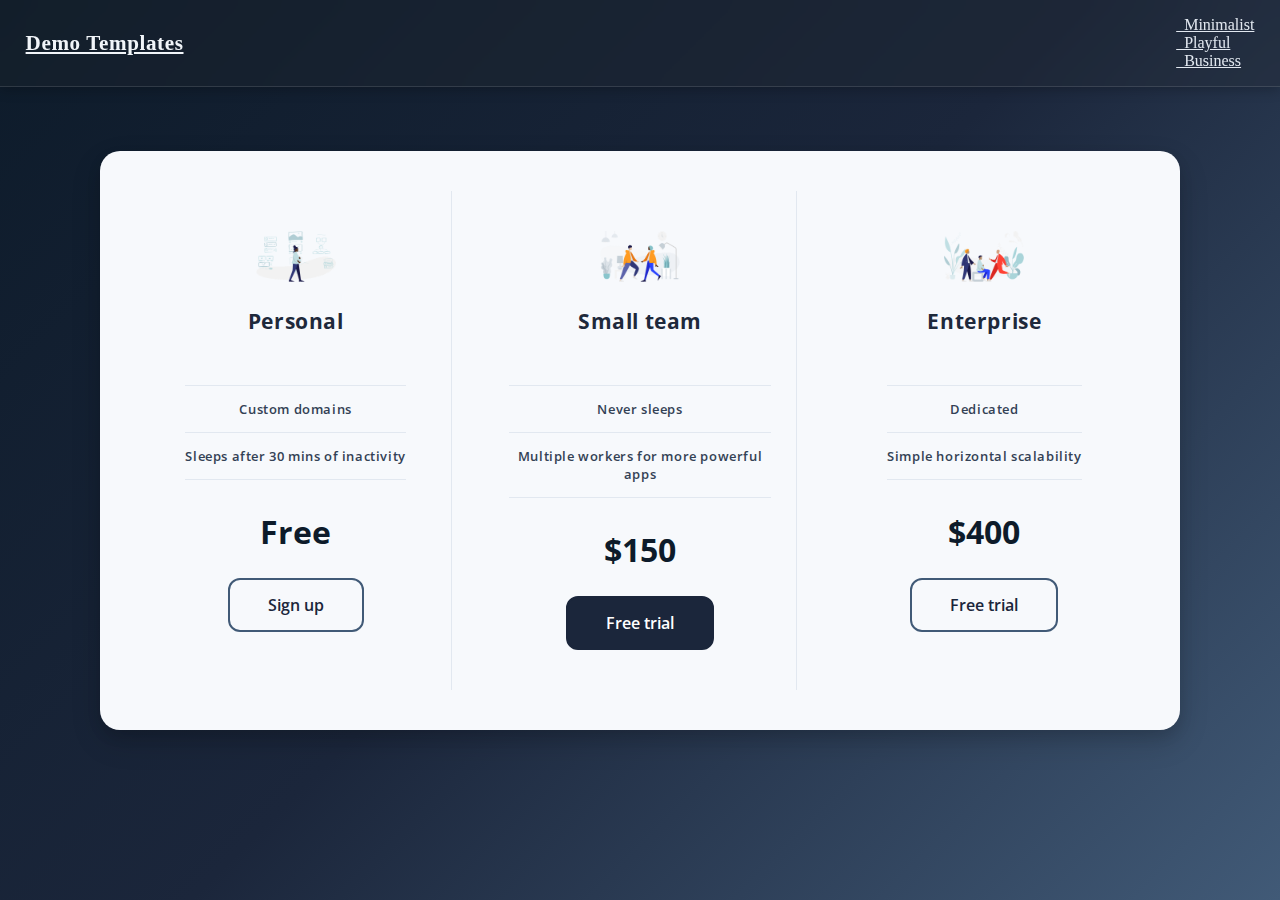
<file: business.html>
<!DOCTYPE html>
<html lang="en">

<head>
    <meta charset="UTF-8">
    <meta name="viewport" content="width=device-width, initial-scale=1.0">
    <title>Price Tiers</title>
    <link rel="stylesheet" href="https://fonts.googleapis.com/css?family=Open+Sans:400,600,700">
    <link rel="stylesheet" href="https://stackpath.bootstrapcdn.com/bootstrap/4.1.3/css/bootstrap.min.css" integrity="sha384-MCw98/SFnGE8fJT3GXwEOngsV7Zt27NXFoaoApmYm81iuXoPkFOJwJ8ERdknLPMO" crossorigin="anonymous">
    <link rel="stylesheet" href="business_style.css">
</head>

<body>
    
<nav class="navbar navbar-expand-sm bg-dark navbar-dark the-main-navbar">
  <a class="navbar-brand" href="/">	Demo Templates</a>
  <ul class="navbar-nav">
    <li class="nav-item">
      <a class="nav-link" href="index.html">&nbsp; Minimalist</a>
    </li>
    <li class="nav-item">
      <a class="nav-link" href="playful.html">&nbsp; Playful</a>
    </li>
    <li class="nav-item">
      <a class="nav-link" href="business.html">&nbsp; Business</a>
    </li>
  </ul>
</nav>
<main>
    <div class="panel pricing-table">

        <div class="pricing-plan">
            <img src="business_images/icon1.png" alt="" class="pricing-img">
            <h2 class="pricing-header">Personal</h2>
            <ul class="pricing-features">
                <li class="pricing-features-item">Custom domains</li>
                <li class="pricing-features-item">Sleeps after 30 mins of inactivity</li>
            </ul>
            <span class="pricing-price">Free</span>
            <a href="#/" class="pricing-button">Sign up</a>
        </div>

        <div class="pricing-plan">
            <img src="business_images/icon2.png" alt="" class="pricing-img">
            <h2 class="pricing-header">Small team</h2>
            <ul class="pricing-features">
                <li class="pricing-features-item">Never sleeps</li>
                <li class="pricing-features-item">Multiple workers for more powerful apps</li>
            </ul>
            <span class="pricing-price">$150</span>
            <a href="#" class="pricing-button is-featured">Free trial</a>
        </div>

        <div class="pricing-plan">
            <img src="business_images/icon3.png" alt="" class="pricing-img">
            <h2 class="pricing-header">Enterprise</h2>
            <ul class="pricing-features">
                <li class="pricing-features-item">Dedicated</li>
                <li class="pricing-features-item">Simple horizontal scalability</li>
            </ul>
            <span class="pricing-price">$400</span>
            <a href="#/" class="pricing-button">Free trial</a>
        </div>

    </div>
</main>
</body>

</html>
</file>
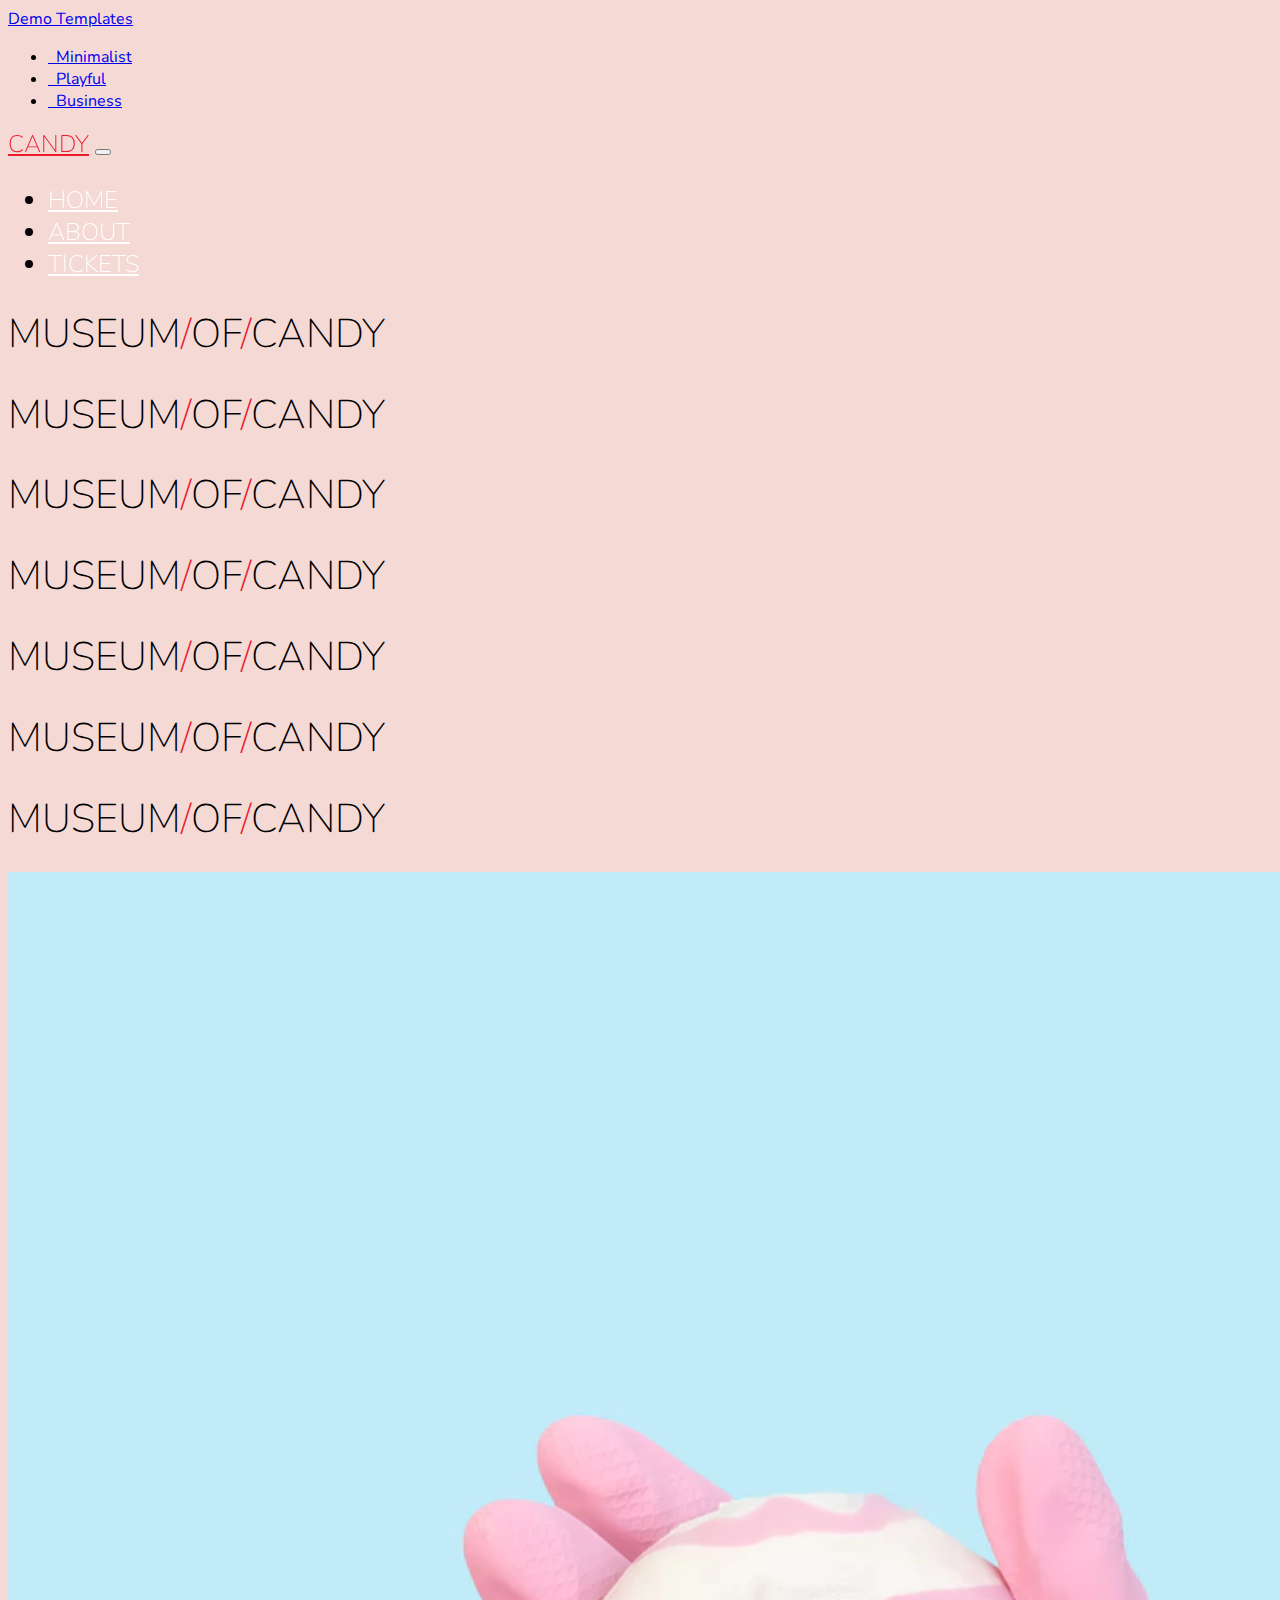
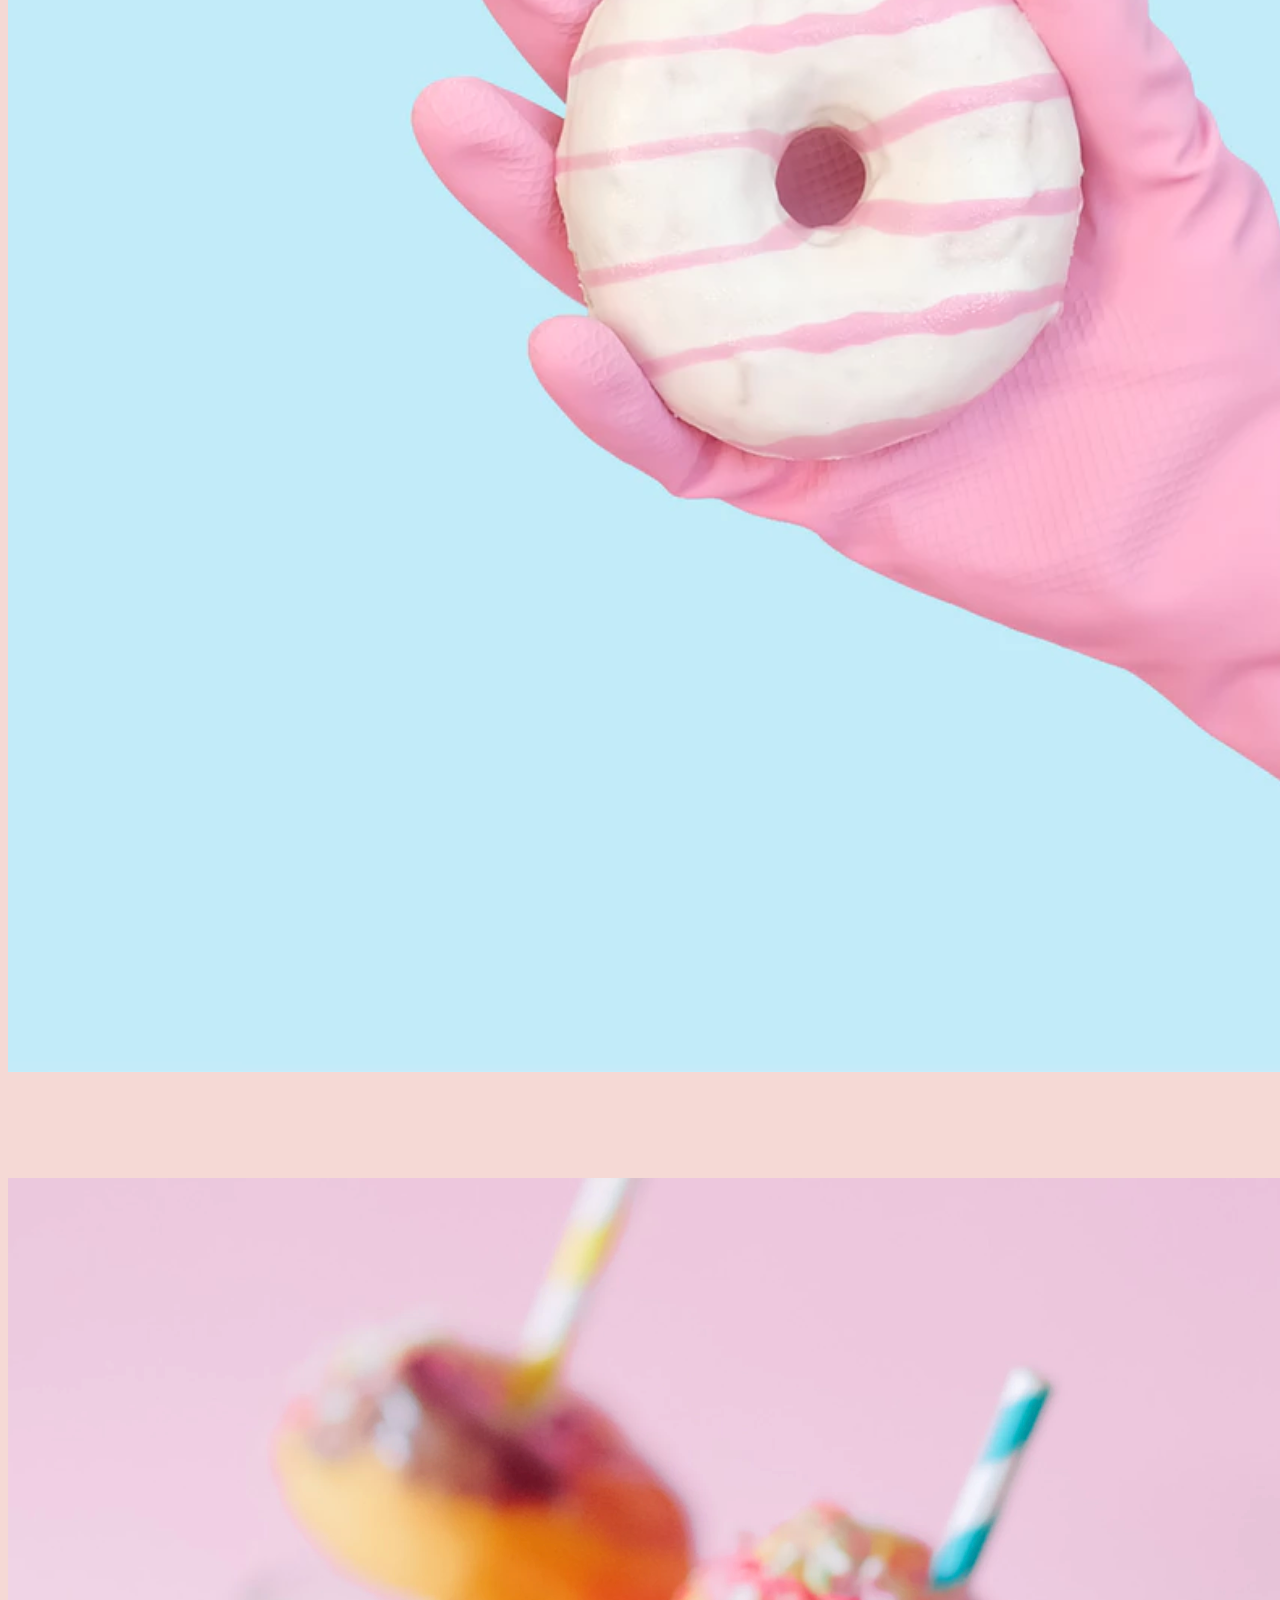
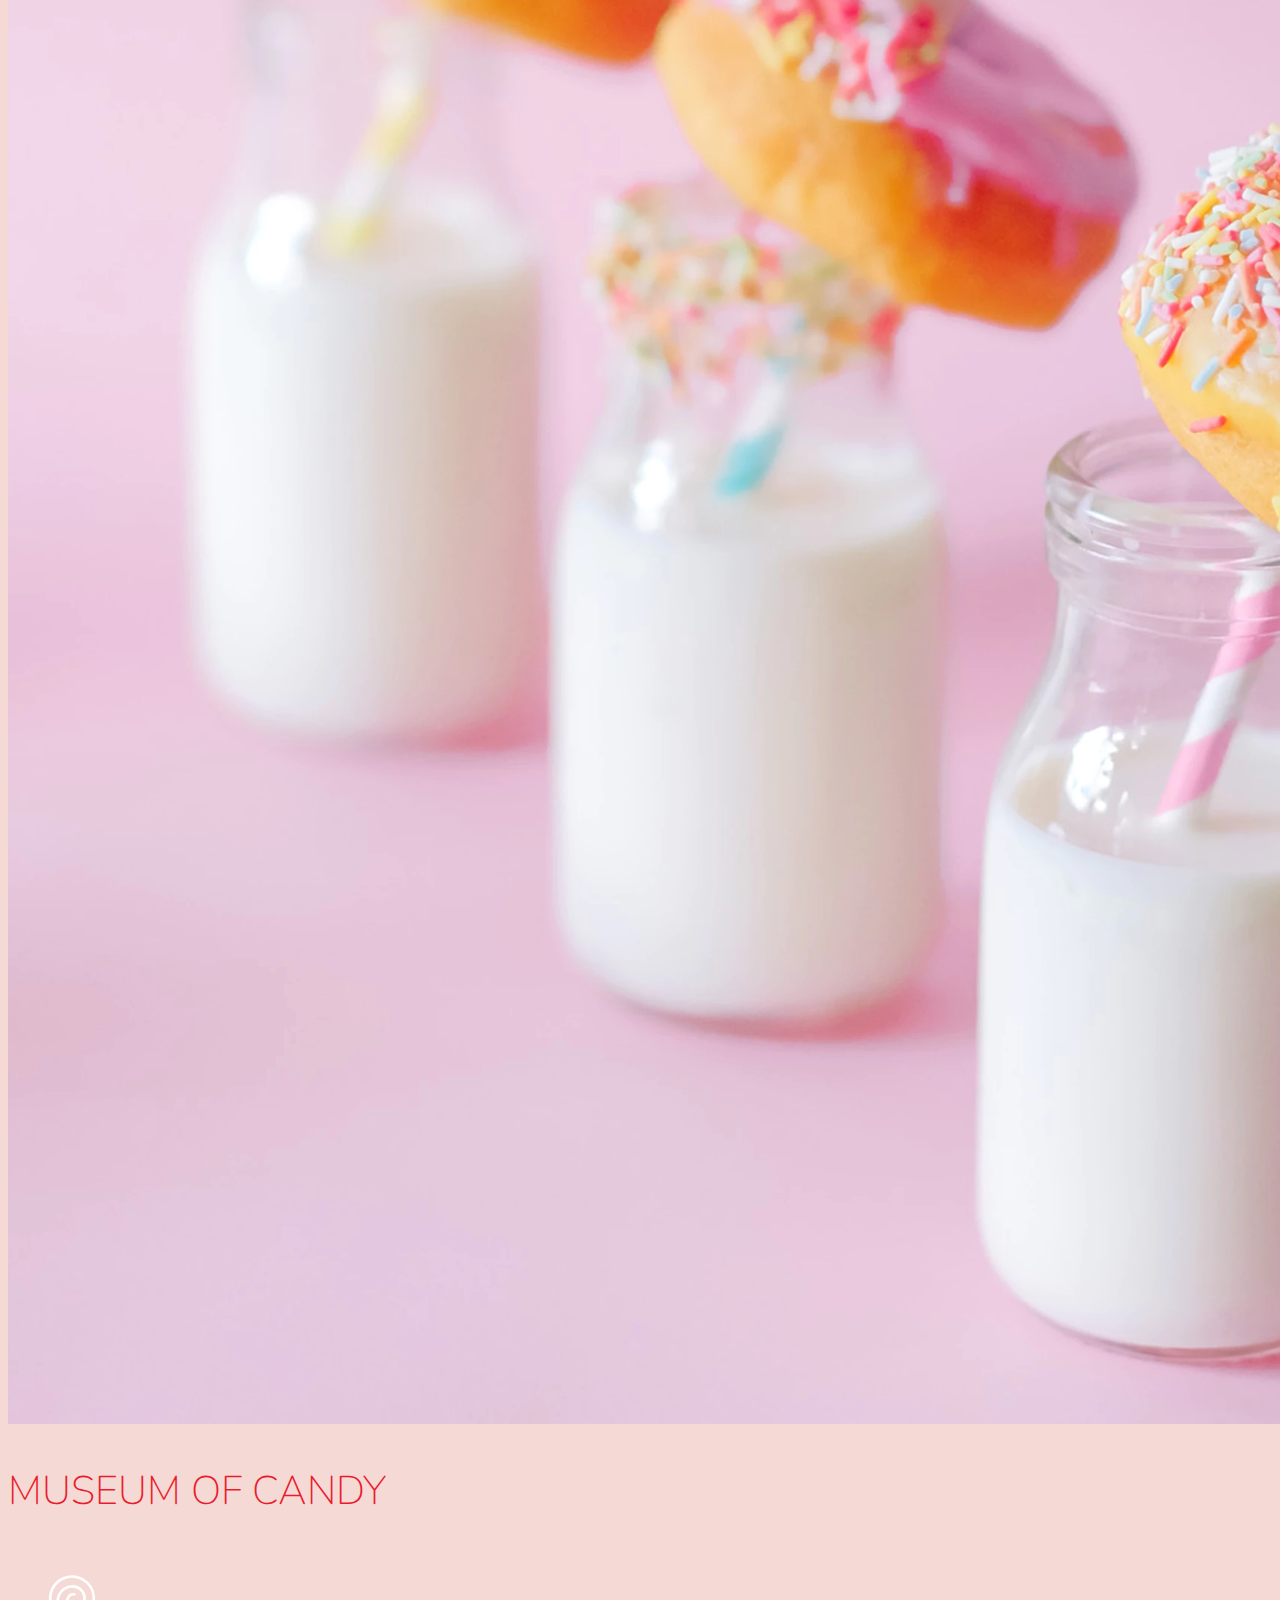
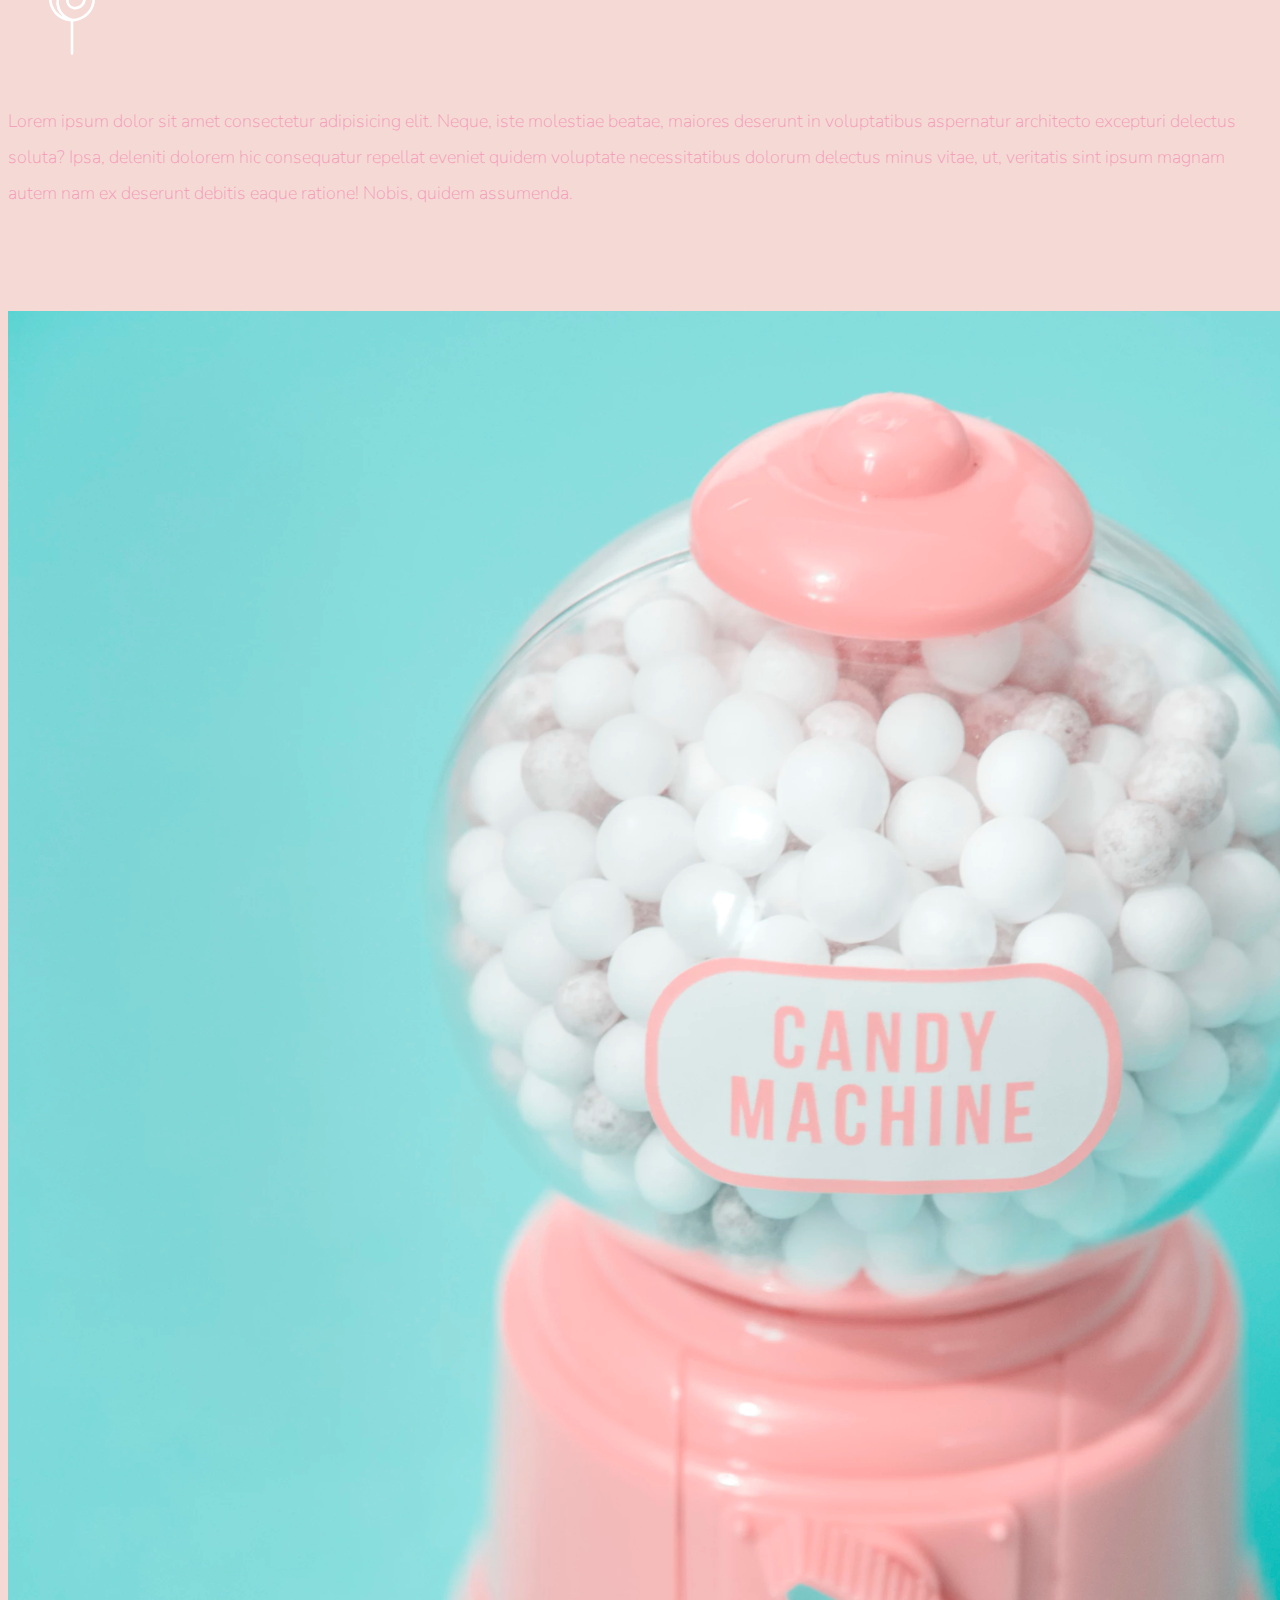
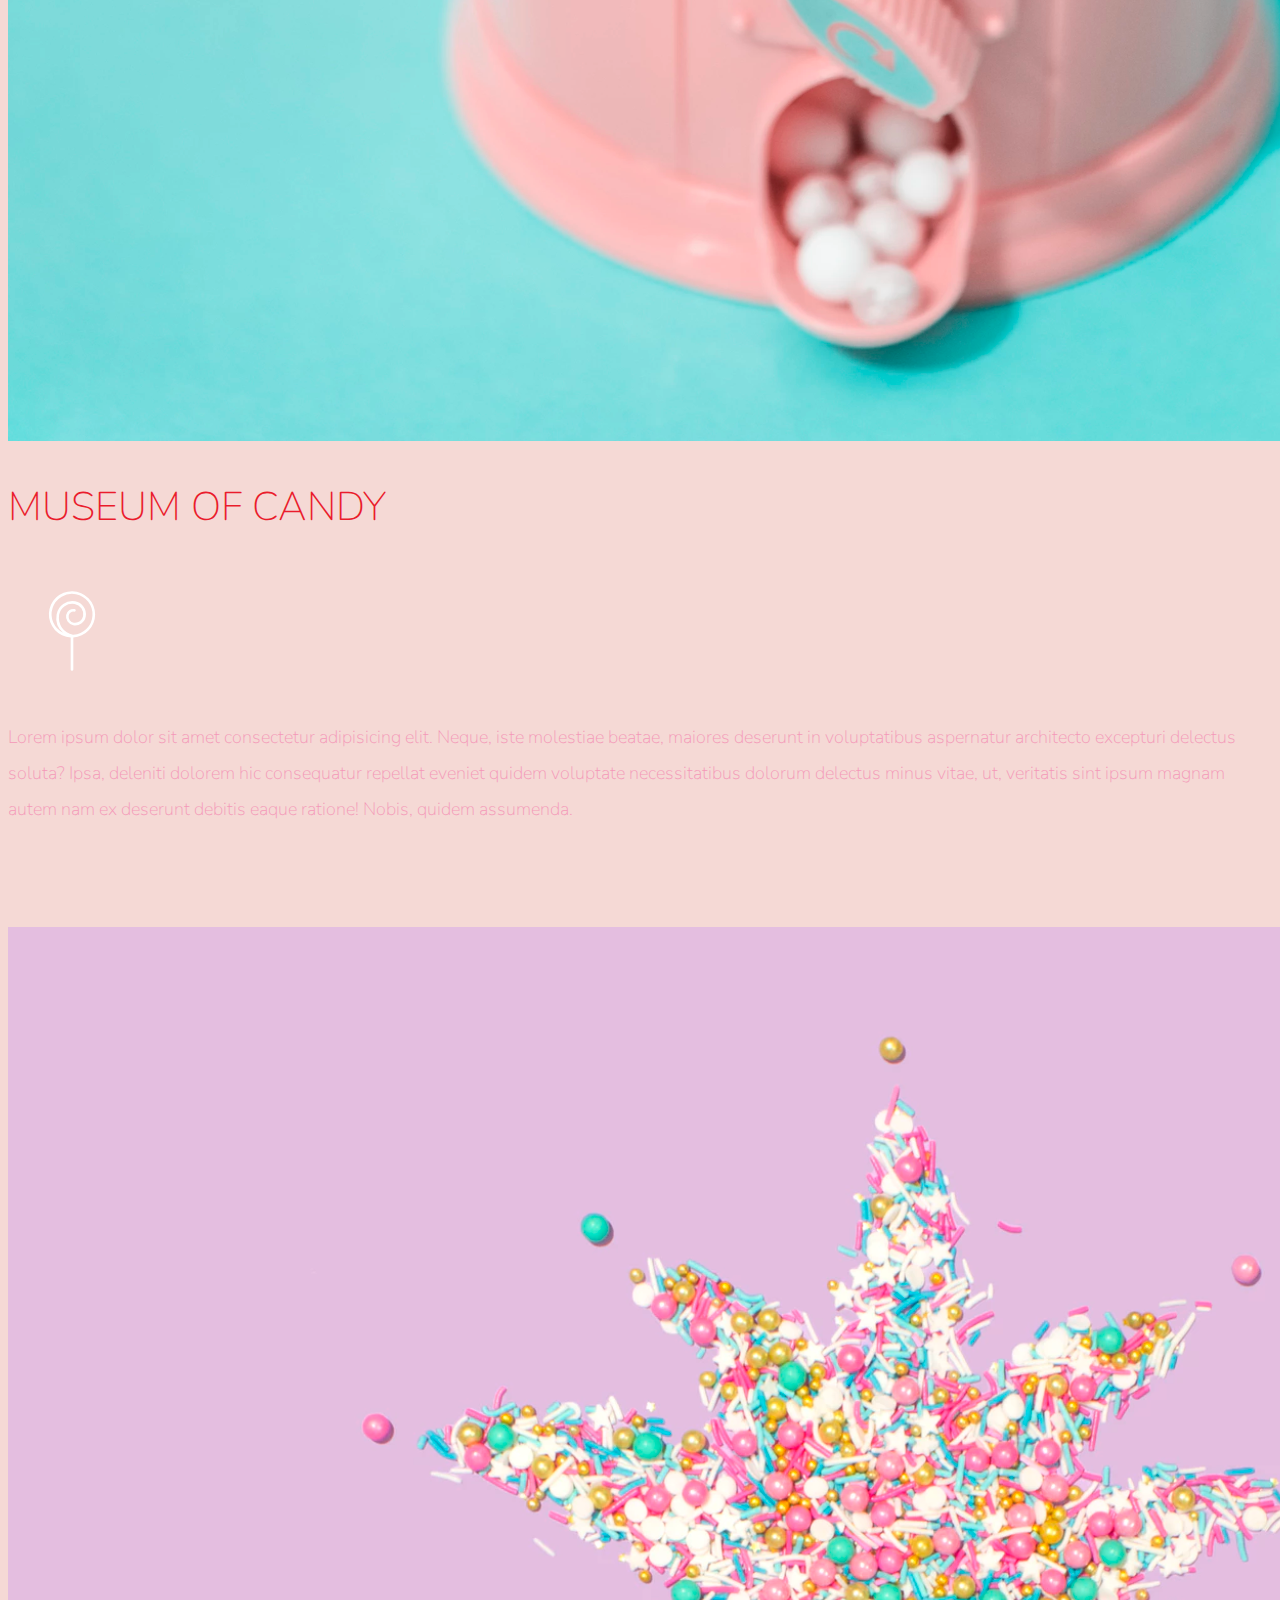
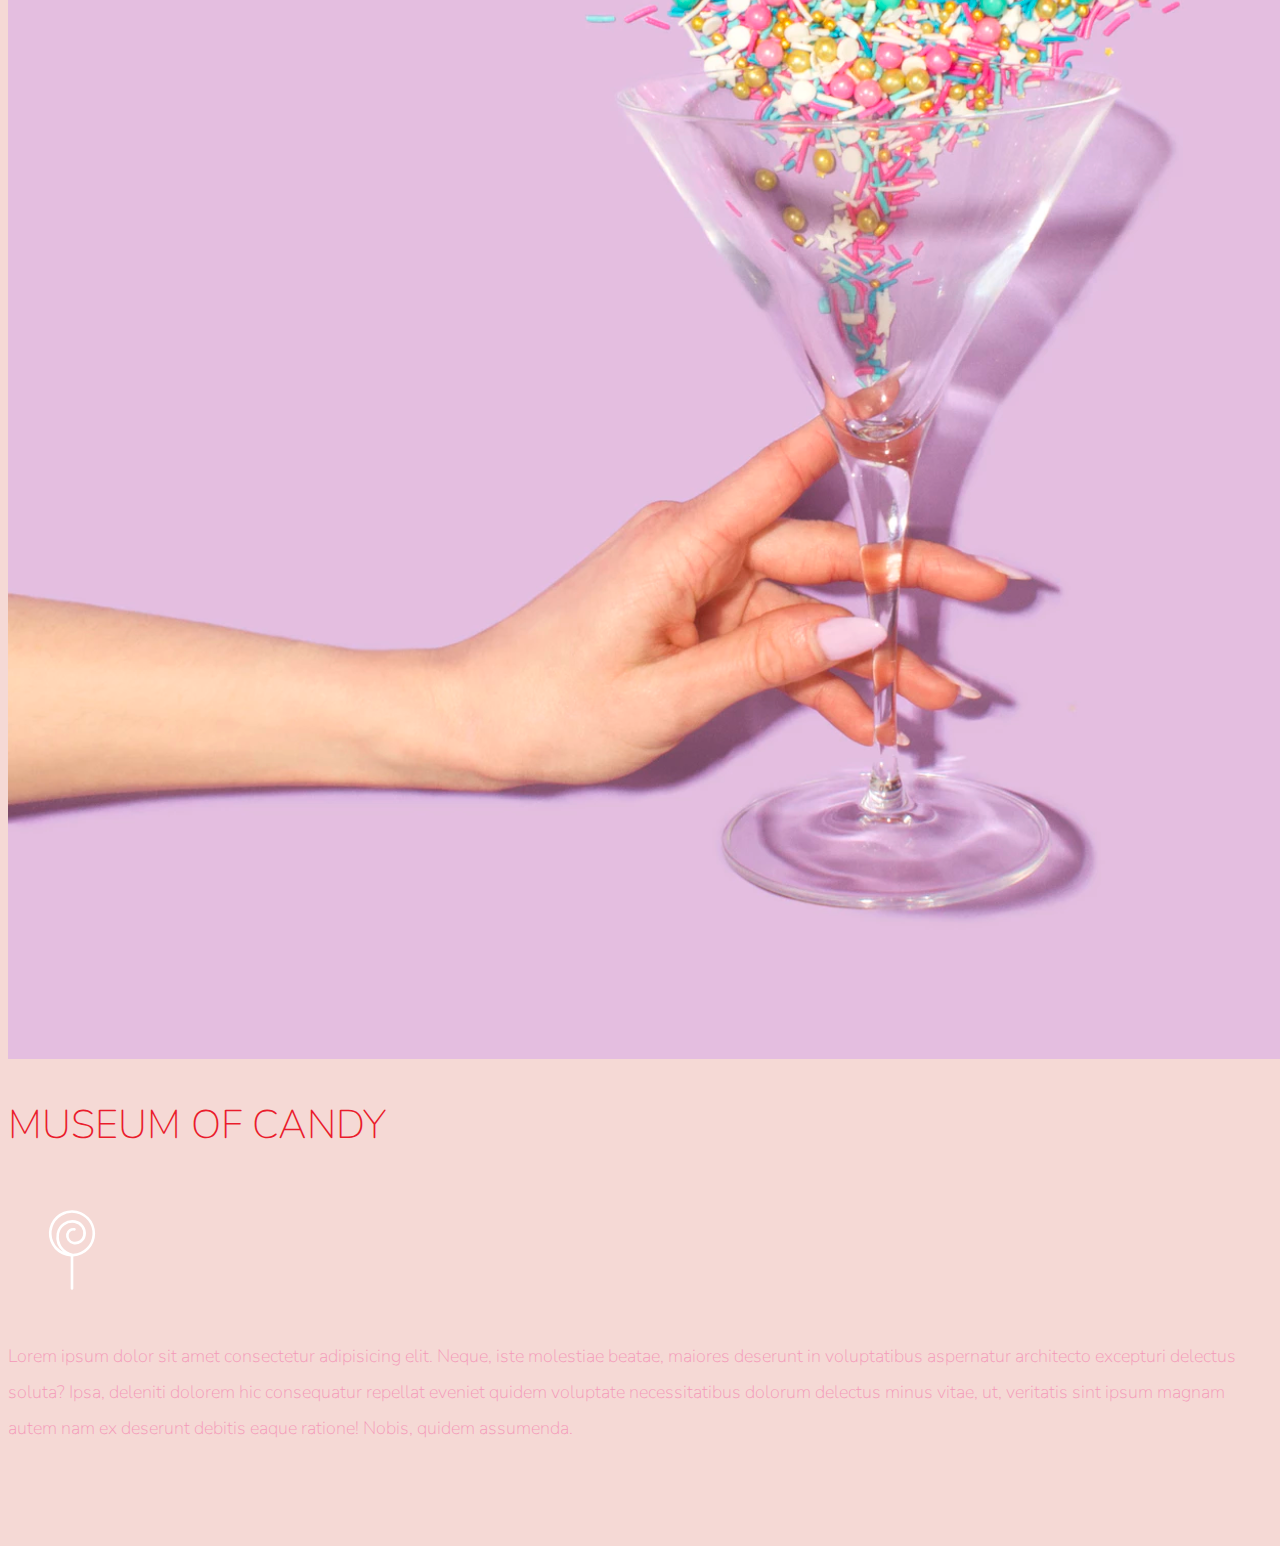
<file: playful.html>
<!doctype html>
<html lang="en">

  <head>
    <meta charset="utf-8">
    <meta name="viewport" content="width=device-width, initial-scale=1, shrink-to-fit=no">
    <link href="https://fonts.googleapis.com/css?family=Nunito:200,300,400,700" rel="stylesheet">
    <link rel="stylesheet" href="https://stackpath.bootstrapcdn.com/bootstrap/4.1.3/css/bootstrap.min.css" integrity="sha384-MCw98/SFnGE8fJT3GXwEOngsV7Zt27NXFoaoApmYm81iuXoPkFOJwJ8ERdknLPMO" crossorigin="anonymous">
    <link rel="stylesheet" href="playful_style.css">
    <title>Museum of Candy</title>
  </head>
  
  <body>

<nav class="navbar navbar-expand-sm bg-dark navbar-dark">
  <a class="navbar-brand" href="#">	Demo Templates</a>
  <ul class="navbar-nav">
    <li class="nav-item">
      <a class="nav-link" href="#">&nbsp; Minimalist</a>
    </li>
    <li class="nav-item">
      <a class="nav-link" href="#">&nbsp; Playful</a>
    </li>
    <li class="nav-item">
      <a class="nav-link" href="#">&nbsp; Business</a>
    </li>
  </ul>
</nav>

    <nav id="mainNavbar" class="navbar navbar-dark navbar-expand-md py-0 fixed-top">
        <a href="#" class="navbar-brand">CANDY</a>
        <button class="navbar-toggler" data-toggle="collapse" data-target="#navLinks" aria-label="Toggle navigation">
            <span class="navbar-toggler-icon"></span>
        </button>

            <div class="collapse navbar-collapse" id="navLinks">
                <ul class="navbar-nav">
                    <li class="nav-item">
                        <a href="#" class="nav-link">HOME</a>
                    </li>
                    <li class="nav-item">
                        <a href="#" class="nav-link">ABOUT</a>
                    </li>
                    <li class="nav-item">
                        <a href="#" class="nav-link">TICKETS</a>
                    </li>
                 </ul>
    </nav>
    
    <section class="container-fluid px-0">
      <div class="row align-items-center">
        <div class="col-lg-6">
          <div class="headingGroup text-center text-white d-none d-lg-block mt-5"> 
            <h1>MUSEUM<span>/</span>OF<span>/</span>CANDY</h1>
            <h1>MUSEUM<span>/</span>OF<span>/</span>CANDY</h1>
            <h1>MUSEUM<span>/</span>OF<span>/</span>CANDY</h1>
            <h1>MUSEUM<span>/</span>OF<span>/</span>CANDY</h1>
            <h1>MUSEUM<span>/</span>OF<span>/</span>CANDY</h1>
            <h1>MUSEUM<span>/</span>OF<span>/</span>CANDY</h1>
            <h1>MUSEUM<span>/</span>OF<span>/</span>CANDY</h1>
          </div>
        </div>
       <div class="col-lg-6">
        <img src="playful_images/hand2.png" class="img-fluid" >
        </div>
      </div>
    </section>

    <section class="container-fluid px-0">
      <div class="row align-items-center  text-center">
        <div class="col-md-6 order-2 order-md-1">
          <img src="playful_images/milk.png" class="img-fluid">
        </div>
        <div class="col-md-6 order-1 order-md-2">
          <div class="row justify-content-center">
            <div class="col-10 col-lg-8 blurb1 mb-5 mb-md-0">
              <h2>MUSEUM OF CANDY</h2>
              <img src="playful_images/lolli_icon.png" class="img-fluid d-none d-lg-inline">
              <p>Lorem ipsum dolor sit amet consectetur adipisicing elit. Neque, iste molestiae
                            beatae, maiores deserunt
                            in voluptatibus
                            aspernatur architecto excepturi delectus soluta? Ipsa, deleniti dolorem hic consequatur
                            repellat eveniet quidem
                            voluptate necessitatibus dolorum delectus minus vitae, ut, veritatis sint ipsum magnam
                            autem nam ex deserunt debitis
                            eaque ratione! Nobis, quidem assumenda.</p>           
            </div>
          </div>
        </div>
      </div>
    </section>

    <section class="container-fluid px-0">
      <div class="row align-items-center text-center">
        <div class="col-md-6 order-2">
          <img src="playful_images/gumball.png" class="img-fluid">
        </div>
        <div class="col-md-6 order-1">
          <div class="row justify-content-center">
            <div class="col-10 col-lg-8 blurb1 mb-5 mb-md-0">
              <h2>MUSEUM OF CANDY</h2>
              <img src="playful_images/lolli_icon.png" class="img-fluid d-none d-lg-inline">
              <p>Lorem ipsum dolor sit amet consectetur adipisicing elit. Neque, iste molestiae
                            beatae, maiores deserunt
                            in voluptatibus
                            aspernatur architecto excepturi delectus soluta? Ipsa, deleniti dolorem hic consequatur
                            repellat eveniet quidem
                            voluptate necessitatibus dolorum delectus minus vitae, ut, veritatis sint ipsum magnam
                            autem nam ex deserunt debitis
                            eaque ratione! Nobis, quidem assumenda.</p>           
            </div>
          </div>
        </div>
      </div>
    </section>

    
    <section class="container-fluid px-0">
      <div class="row align-items-center  text-center">
        <div class="col-md-6 order-2 order-md-1">
          <img src="playful_images/sprinkles.png" class="img-fluid">
        </div>
        <div class="col-md-6 order-1 order-md-2">
          <div class="row justify-content-center">
            <div class="col-10 col-lg-8 blurb1 mb-5 mb-md-0">
              <h2>MUSEUM OF CANDY</h2>
              <img src="playful_images/lolli_icon.png" class="img-fluid d-none d-lg-inline">
              <p>Lorem ipsum dolor sit amet consectetur adipisicing elit. Neque, iste molestiae
                            beatae, maiores deserunt
                            in voluptatibus
                            aspernatur architecto excepturi delectus soluta? Ipsa, deleniti dolorem hic consequatur
                            repellat eveniet quidem
                            voluptate necessitatibus dolorum delectus minus vitae, ut, veritatis sint ipsum magnam
                            autem nam ex deserunt debitis
                            eaque ratione! Nobis, quidem assumenda.</p>           
            </div>
          </div>
        </div>
      </div>
    </section>


    <!-- Optional JavaScript -->
    <!-- jQuery first, then Popper.js, then Bootstrap JS -->
    <script src="https://code.jquery.com/jquery-3.3.1.slim.min.js" integrity="sha384-q8i/X+965DzO0rT7abK41JStQIAqVgRVzpbzo5smXKp4YfRvH+8abtTE1Pi6jizo" crossorigin="anonymous"></script>
    <script src="https://cdnjs.cloudflare.com/ajax/libs/popper.js/1.14.3/umd/popper.min.js" integrity="sha384-ZMP7rVo3mIykV+2+9J3UJ46jBk0WLaUAdn689aCwoqbBJiSnjAK/l8WvCWPIPm49" crossorigin="anonymous"></script>
    <script src="https://stackpath.bootstrapcdn.com/bootstrap/4.1.3/js/bootstrap.min.js" integrity="sha384-ChfqqxuZUCnJSK3+MXmPNIyE6ZbWh2IMqE241rYiqJxyMiZ6OW/JmZQ5stwEULTy" crossorigin="anonymous"></script>
    
    <script>
      $(function () {
        $(document).scroll(function(){
          var $nav = $("#mainNavbar");
          $nav.toggleClass("scrolled", $(this).scrollTop() > $nav.height());
        });
      });
    </script>
  </body>
</html>
</file>
<file: playful_style.css>
body {
    background-color: #f5d9d5;
    font-family: "Nunito", sans-serif;
}

.blurb1 h2 {
    color: #EA1C2C;
    font-weight: 100;
    font-size: 2.5rem;
}

.blurb1 p {
    font-weight: 100;
    color: #f498b8;
    font-size: 1.125rem;
    line-height: 2;
}

section:not(:first-of-type) {
    margin: 100px 0;
}

#mainNavbar {
    font-weight: 100;
    font-size: 1.5rem;
    position: sticky;
    top:0;
}

#mainNavbar .nav-link {
    color: white;
}

#mainNavbar .nav-link:hover {
    color: #EA1C2C;
}

#mainNavbar .navbar-brand {
    color: #EA1C2C;
    font-size: 1.5rem;
}

.headingGroup span {
    color: #EA1C2C;
}

.headingGroup h1 {
    font-weight: 100;
    font-size: 2.5rem;
}

.navbar.scrolled {
    background: rgb(222, 192, 222) !important;
    transition: background 500ms;
}

@media (max-width: 1200px) {
    .headingGroup h1 {
        font-weight: 100;
        font-size: 2rem;
    }
}

.the-main-navbar {
    top:0;
}

.elegant-footer {
  margin-top: 4rem;
  padding: 2.8rem 1.8rem;

  background: linear-gradient(135deg, #fff7fa, #ffeef6, #fffaff);
  border-top: 1px solid rgba(255, 180, 210, 0.35);

  display: grid;
  gap: 2.4rem;
  grid-template-columns: repeat(auto-fit, minmax(200px, 1fr));

  font-family: "Georgia", serif;

  box-shadow: 0 -6px 18px rgba(255, 150, 200, 0.25);
  border-radius: 20px 20px 0 0;
}

/* headings – soft, rosy, romantic */
.elegant-footer h3,
.elegant-footer h4 {
  margin-bottom: 0.7rem;
  font-weight: 600;
  color: #b4376c;     /* roseberry pink */
  letter-spacing: 0.4px;
  font-size: 1.15rem;
}

/* paragraphs – gentle greyish pink */
.elegant-footer p {
  color: #704659;
  margin: 0.35rem 0;
  line-height: 1.55;
  font-size: 0.96rem;
}

/* links – pastel berry hover */
.elegant-footer a {
  color: #9b4d72;
  text-decoration: none;
  border-bottom: 1px dotted rgba(140, 70, 100, 0.35);
  transition: 0.25s ease;
}

.elegant-footer a:hover {
  color: #6a2c50;
  border-bottom-color: #6a2c50;
}

/* spacing for each block */
.elegant-footer div {
  max-width: 320px;
}
</file>
<file: business_style.css>
/* RESET (unchanged, essential) */
html, body, div, span, applet, object, iframe,
h1, h2, h3, h4, h5, h6, p, blockquote, pre,
a, abbr, acronym, address, big, cite, code,
del, dfn, em, img, ins, kbd, q, s, samp,
small, strike, strong, sub, sup, tt, var,
b, u, i, center,
dl, dt, dd, ol, ul, li,
fieldset, form, label, legend,
table, caption, tbody, tfoot, thead, tr, th, td,
article, aside, canvas, details, embed, 
figure, figcaption, footer, header, hgroup, 
menu, nav, output, ruby, section, summary,
time, mark, audio, video {
	margin: 0;
	padding: 0;
	border: 0;
	font-size: 100%;
	font: inherit;
	vertical-align: baseline;
}

article, aside, details, figcaption, figure, 
footer, header, hgroup, menu, nav, section {
	display: block;
}

ol, ul { list-style: none; }

blockquote, q { quotes: none; }
table { border-collapse: collapse; }


html {
    font-family: "Open Sans", sans-serif;
}

body {
    background: linear-gradient(135deg, #0d1b2a, #1b263b, #415a77);
    min-height: 100vh;
    padding: 0;
    margin: 0;
    color: #f1f5f9;
}

main {
    display: flex;
    justify-content: center;
    align-items: flex-start;
    padding: 4rem 2rem;
}

.panel {
    padding: 30px 40px;
    width: 100%;
    max-width: 1000px;

    box-shadow:
        0 10px 25px rgba(0,0,0,0.15),
        0 4px 8px rgba(0,0,0,0.12);

    display: flex;
    flex-direction: column;
    justify-content: center;
    align-items: stretch;
    text-align: center;

    background: #f7f9fc;   
    border-radius: 20px;
    padding: 40px;
    box-shadow:
        0 12px 30px rgba(0,0,0,0.15),
        0 6px 14px rgba(0,0,0,0.10);
    gap: 2rem;         
}


.pricing-plan {
    padding: 40px 25px;
    border-bottom: 1px solid #e5eaf1;
    display: flex;
    flex-direction: column;
    align-items: center;     
    justify-content: flex-start;
    text-align: center;
    flex: 1;  
    max-width: 300px; 
}

.pricing-plan:last-child {
    border-bottom: none;
}

.pricing-img {
    max-width: 80px;
    margin-bottom: 20px;
    display: block;
    margin: 0 auto 25px auto;   
}

.pricing-header {
    color: #1e293b;
    font-weight: 700;
    font-size: 1.3rem;
    letter-spacing: 0.6px;
    margin-bottom: 10px;
}

.pricing-features {
    margin: 40px 0 30px;
    color: #475569;
}

.pricing-features-item {
    font-size: 0.82rem;
    letter-spacing: 0.6px;
    font-weight: 600;
    color: #334155;

    padding: 14px 0;
    border-top: 1px solid #e2e8f0;
}

.pricing-features-item:last-child {
    border-bottom: 1px solid #e2e8f0;
}

.pricing-price {
    color: #0d1b2a;
    font-weight: 700;
    font-size: 32px;
}


.pricing-button {
    text-decoration: none;
    color: #1b263b;
    border: 2px solid #415a77;
    padding: 14px 38px;

    border-radius: 12px;
    margin-top: 25px;
    display: inline-block;

    font-weight: 600;
    transition: all 0.25s ease;
}

.pricing-button:hover {
    background: #415a77;
    color: white;
}

.pricing-button.is-featured {
    background: #1b263b;
    border-color: #1b263b;
    color: white;
}

.pricing-button.is-featured:hover {
    background: #0d1b2a;
}



@media (min-width: 920px) {
    .panel {
        flex-direction: row;
        text-align: left;
    }

    .pricing-plan {
        border-bottom: none;
        border-right: 1px solid #e2e8f0;
    }

    .pricing-plan:last-child {
        border-right: none;
    }
}



.elegant-footer {
  margin-top: 4rem;
  padding: 2.5rem 2rem;

  background: rgba(255,255,255,0.12);
  backdrop-filter: blur(8px);
  border-top: 1px solid rgba(255,255,255,0.2);

  display: grid;
  gap: 2.5rem;
  grid-template-columns: repeat(auto-fit, minmax(220px, 1fr));

  font-family: "Georgia", serif;
  color: #e2e8f0;
}

.elegant-footer h3,
.elegant-footer h4 {
  color: #ffffff;
  margin-bottom: 0.7rem;
  font-size: 1.2rem;
  font-weight: 600;
}

.elegant-footer p {
  color: #cbd5e1;
  line-height: 1.6;
}

.elegant-footer a {
  color: #ffffff;
  border-bottom: 1px dotted rgba(255,255,255,0.5);
  text-decoration: none;
  transition: color 0.25s ease;
}

.elegant-footer a:hover {
  color: #cbd5e1;
}

.elegant-footer > div:first-child, .elegant-footer > div:nth-child(2) {
    margin-left: 8.6rem;
}

.pricing-button is-featured:hover, .pricing-button is-featured:visited, .pricing-button is-featured:link, .pricing-button is-featured:active {
    text-decoration: none;
}

@media (max-width: 408px) {
    .elegant-footer > div:first-child,
    .elegant-footer > div:nth-child(2) {
        margin-left: 0 !important;
    }
}

.elegant-footer > div:first-child {
    white-space: normal !important;
    max-width: 290px;
}


.the-main-navbar {
  background: rgba(35, 41, 47, 0.244);  

  backdrop-filter: blur(10px);

  border-bottom: 1px solid rgba(255,255,255,0.12);
  padding: 1rem 1.6rem;

  display: flex;
  justify-content: space-between;
  align-items: center;

  font-family: "Georgia", serif;
  box-shadow: 0 2px 12px rgba(0,0,0,0.25);
}

.the-main-navbar .navbar-brand {
  color: #f1f5f9 !important;  
  font-size: 1.32rem;
  font-weight: 600;
  letter-spacing: 0.6px;
}

.the-main-navbar .nav-link {
  color: #e2e8f0 !important;
  font-weight: 500;
  border-bottom: 2px solid transparent;
  transition: all 0.25s ease;
}

.the-main-navbar .nav-link:hover {
  color: #ffffff !important;
  border-bottom-color: #ffffff;
}
</file>
